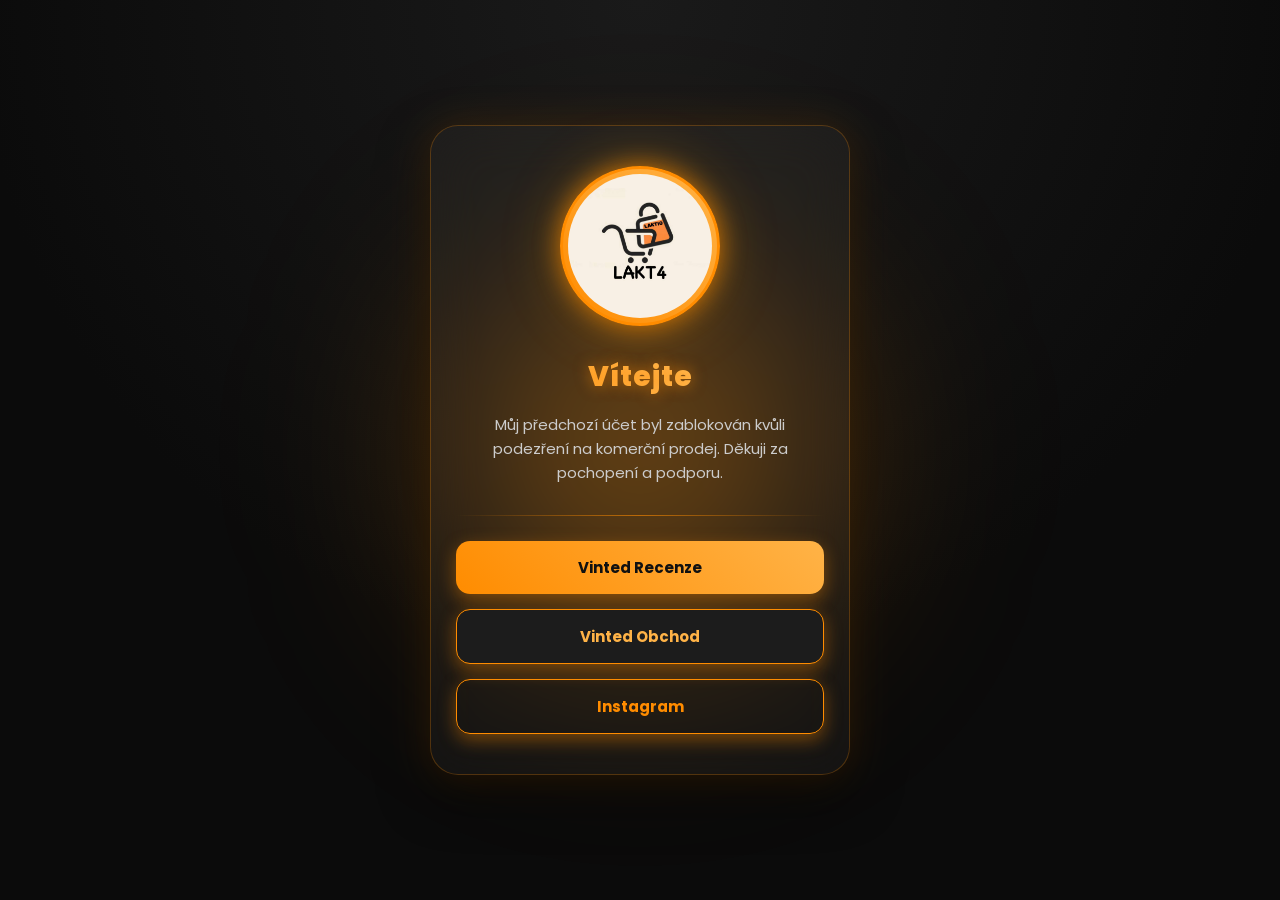
<file: index.html>
<!DOCTYPE html>
<html lang="cs">
<head>
    <meta charset="UTF-8">
    <meta name="viewport" content="width=device-width, initial-scale=1.0">
    <title>Profil</title>
    <link href="https://fonts.googleapis.com/css2?family=Poppins:wght@400;600;700&display=swap" rel="stylesheet">
    <link rel="stylesheet" href="styles.css">
</head>
<body>

<div class="bg-glow"></div>

<div class="container">

    <div class="logo">
        <img src="imageslogo\logo.jpg" alt="Logo">
    </div>

    <h1 class="title">Vítejte</h1>

    <p class="description">
        Můj předchozí účet byl zablokován kvůli podezření na komerční prodej.
        Děkuji za pochopení a podporu.
    </p>

    <div class="divider"></div>

    <div class="social-links">
        <a href="recenze.html" class="btn">Vinted Recenze</a>
        <a href="https://www.vinted.cz/member/316623582" target="_blank" rel="noopener" class="btn secondary">
            Vinted Obchod
        </a>
        <a href="https://www.instagram.com/llakt4" target="_blank" rel="noopener" class="btn outline">
            Instagram
        </a>
    </div>

</div>

</body>
</html>
</file>
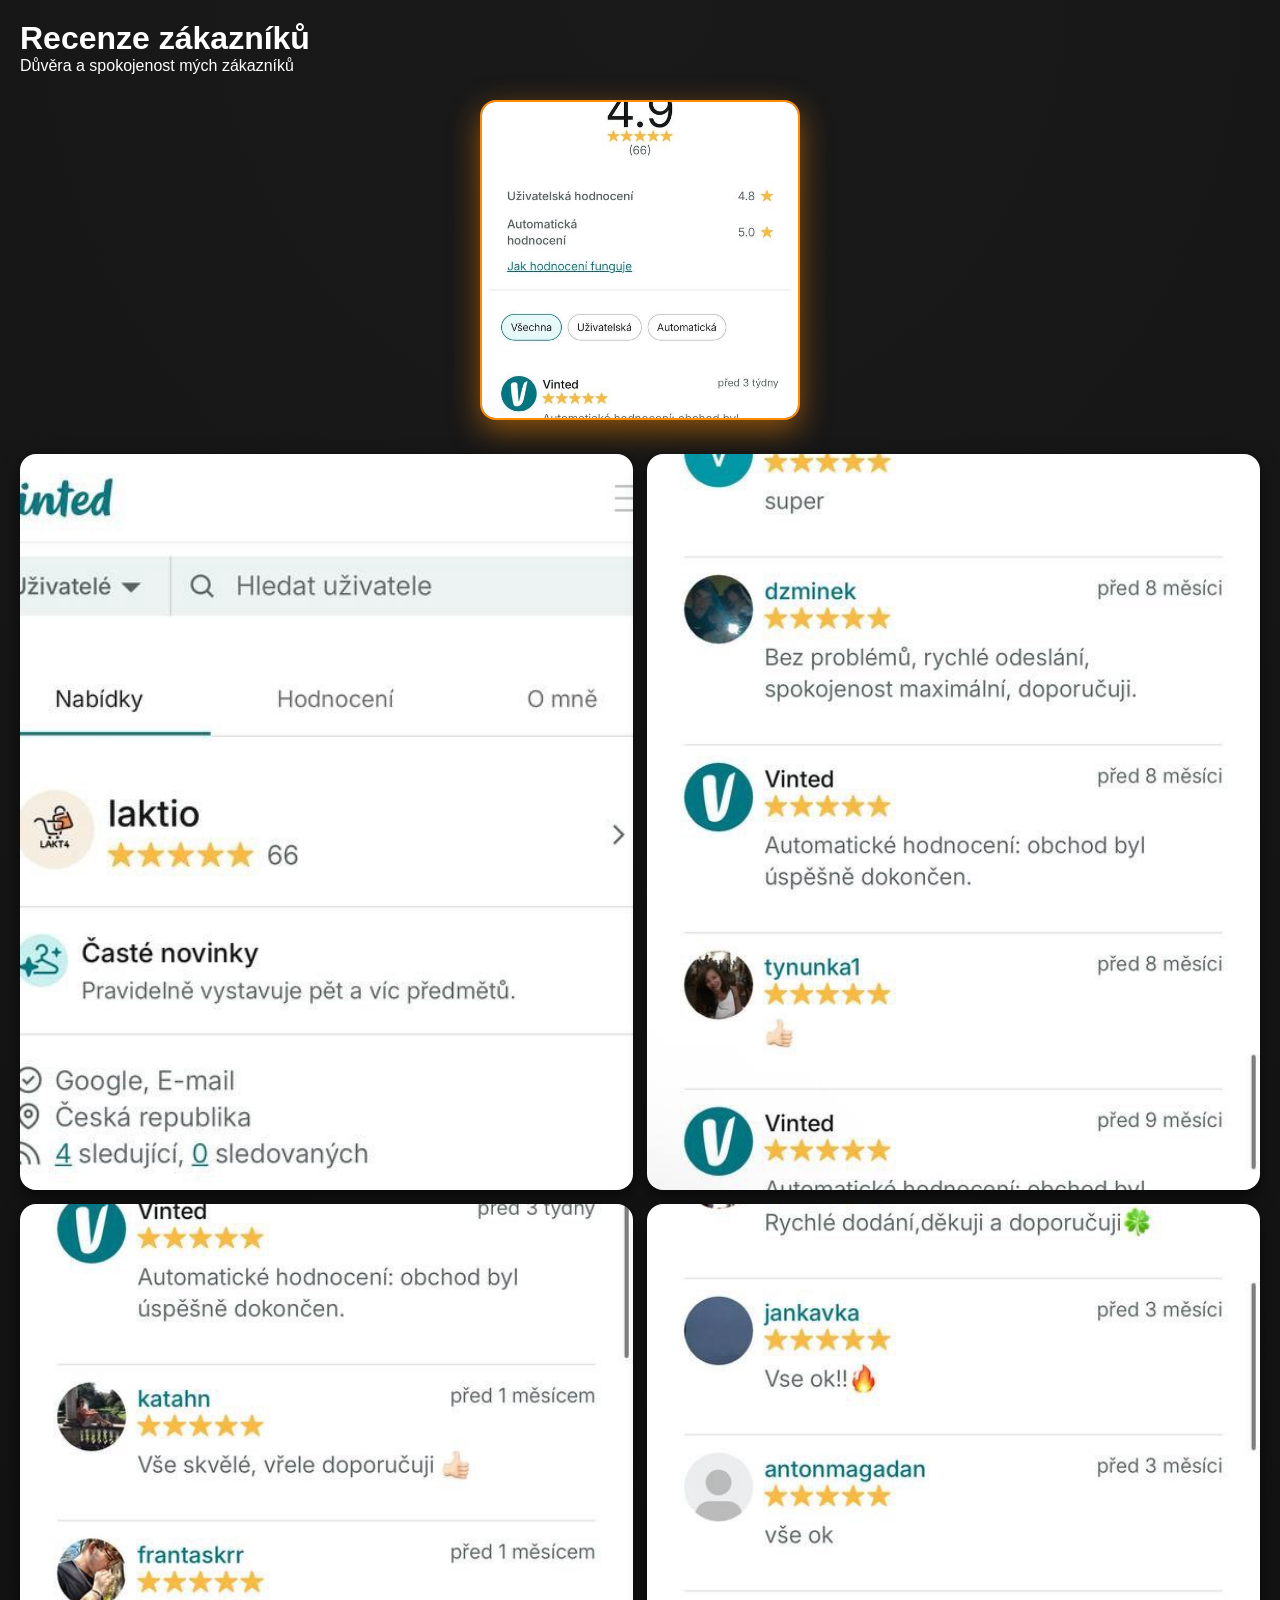
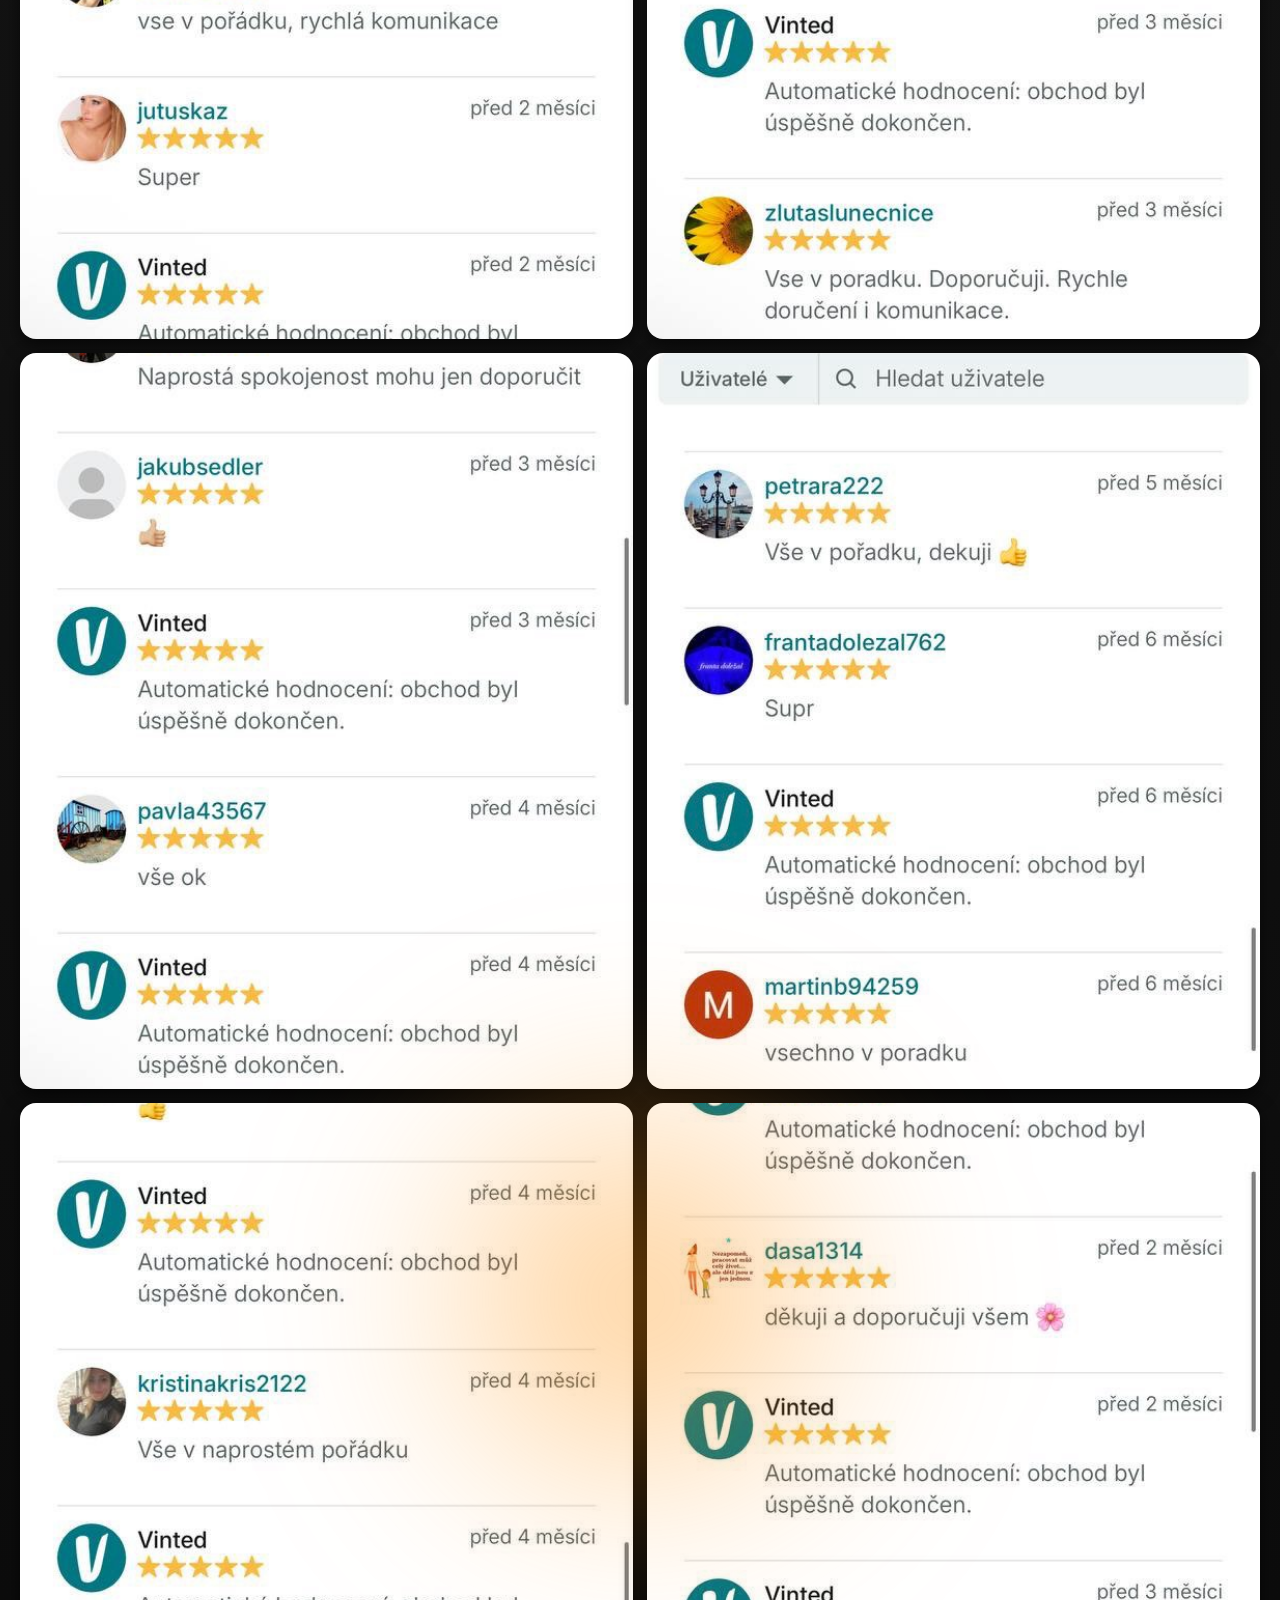
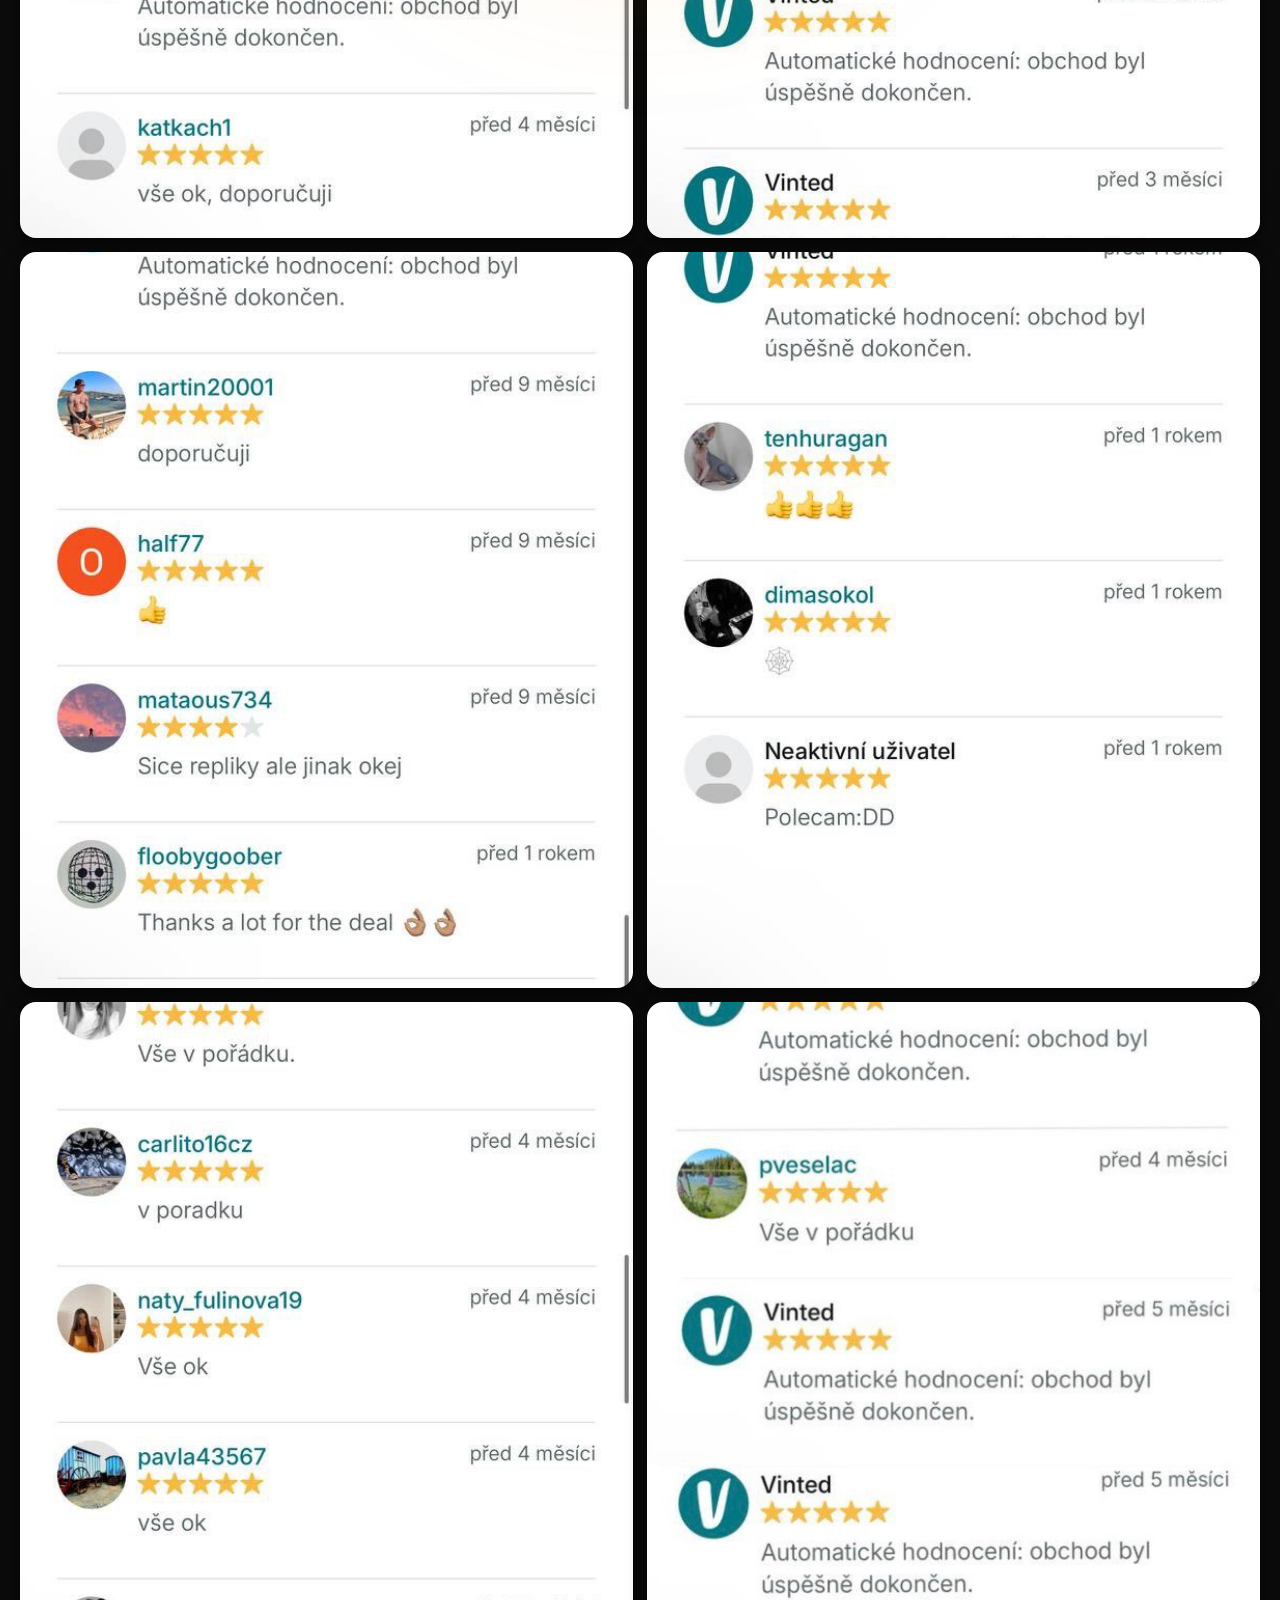
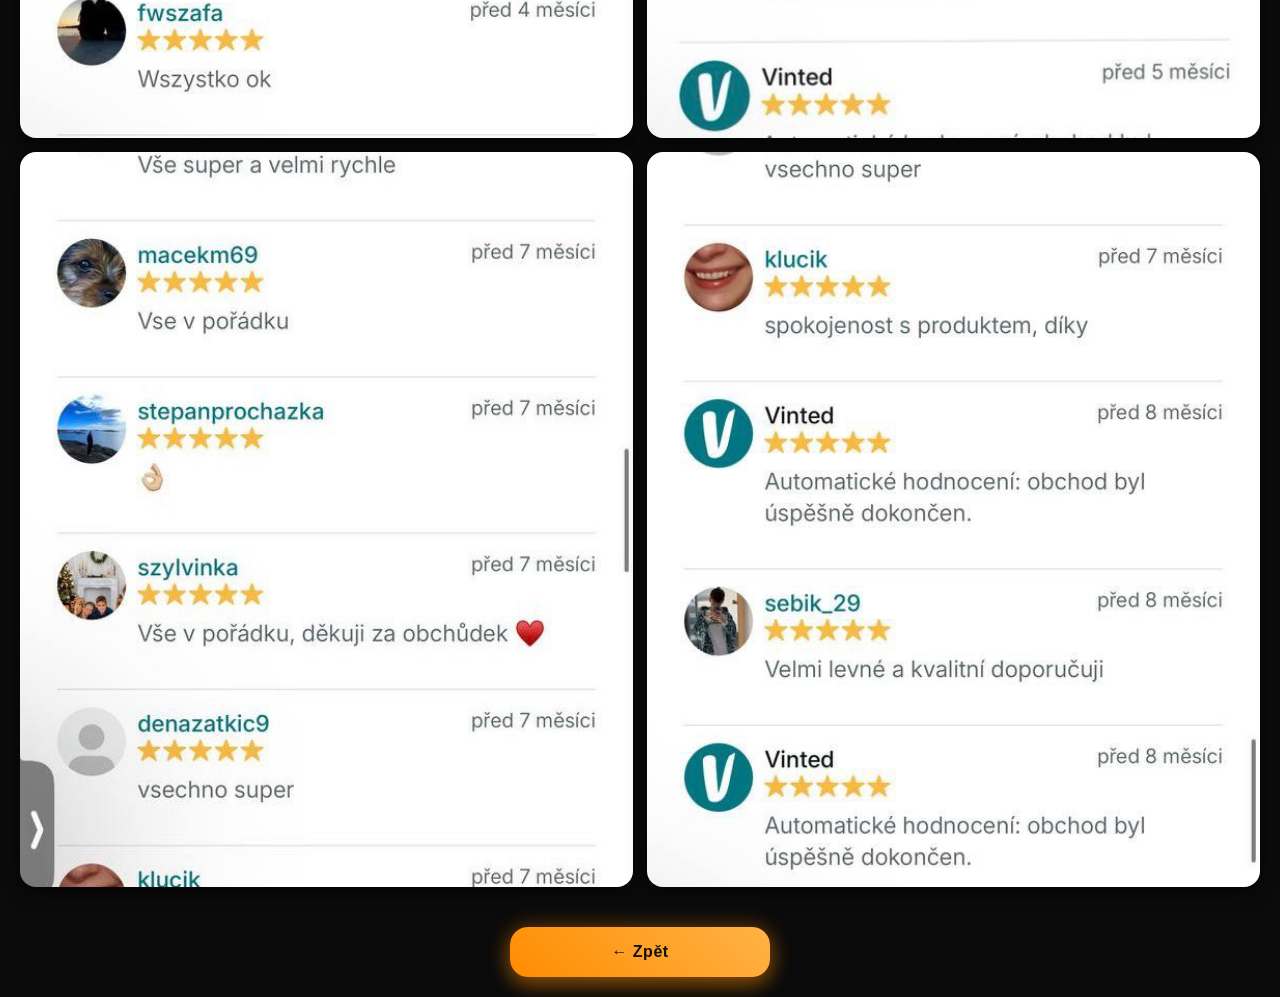
<file: recenze.html>
<!DOCTYPE html>
<html lang="cs">
<head>
    <meta charset="UTF-8">
    <meta name="viewport" content="width=device-width, initial-scale=1.0">
    <title>Recenze</title>
    <link rel="stylesheet" href="styles.css">
</head>
<body>
<div class="bg-glow"></div>

<div class="reviews-container">

    <h1 class="reviews-title">Recenze zákazníků</h1>
    <p class="reviews-subtitle">Důvěra a spokojenost mých zákazníků</p>

    <div class="reviews-grid" id="gallery">

        <!-- Главная фотография -->
        <div class="review-item main-review">
            <img src="images/review12.jpg">
        </div>

        <!-- Остальные фото будут подгружены через JS -->

    </div>

    <a href="index.html" class="back-button">← Zpět</a>

</div>

<!-- MODAL -->
<div id="imageModal" class="image-modal">
    <span class="close-btn" onclick="closeModal()">&times;</span>
    <img id="modalImg">
    <div class="nav prev" onclick="prevImage()">&#10094;</div>
    <div class="nav next" onclick="nextImage()">&#10095;</div>
</div>

<script src="script.js"></script>
</body>
</html>
</file>
<file: styles.css>
/* ===== RESET ===== */

* {
    margin: 0;
    padding: 0;
    box-sizing: border-box;
}

/* ===== BODY ===== */

body {
    font-family: 'Poppins', sans-serif;
    min-height: 100vh;
    background: radial-gradient(circle at top, #1a1a1a 0%, #0b0b0b 60%);
    display: flex;
    justify-content: center;
    align-items: center;
    padding: 20px;
    overflow-x: hidden;
    color: #fff;
}

/* ===== BACKGROUND GLOW ===== */

.bg-glow {
    position: absolute;
    width: 500px;
    height: 500px;
    background: radial-gradient(circle, rgba(255,140,0,0.6) 0%, rgba(255,140,0,0.15) 50%, transparent 75%);
    filter: blur(100px);
    animation: glowMove 8s ease-in-out infinite alternate;
    z-index: 0;
}

@keyframes glowMove {
    from { transform: translateY(-40px); }
    to { transform: translateY(40px); }
}

/* ===== MAIN CARD ===== */

.container {
    width: 100%;
    max-width: 420px;
    padding: 40px 25px;
    border-radius: 28px;
    background: rgba(255,255,255,0.04);
    backdrop-filter: blur(25px);
    border: 1px solid rgba(255,140,0,0.25);
    box-shadow: 
        0 0 40px rgba(255,140,0,0.15),
        0 20px 50px rgba(0,0,0,0.6);
    text-align: center;
    position: relative;
    z-index: 2;
    animation: fadeIn 1s ease forwards;
}

@keyframes fadeIn {
    from {
        opacity: 0;
        transform: translateY(30px);
    }
    to {
        opacity: 1;
        transform: translateY(0);
    }
}

/* ===== LOGO ===== */

.logo {
    display: flex;
    justify-content: center;
    margin-bottom: 30px;
}

.logo img {
    width: 42vw;
    max-width: 160px;
    aspect-ratio: 1 / 1;
    object-fit: cover;
    border-radius: 50%;

    border: 3px solid #ff8c00;
    padding: 5px;

    background: linear-gradient(45deg, #ff8c00, #ffb347);

    box-shadow:
        0 0 25px rgba(255,140,0,0.7),
        0 0 60px rgba(255,165,0,0.3);

    transition: 0.4s ease;
}

.logo img:hover {
    transform: scale(1.05);
}

.logo img:active {
    transform: scale(0.95);
}

/* ===== TITLE ===== */

.title {
    font-size: 28px;
    font-weight: 800;
    margin-bottom: 15px;
    letter-spacing: 1px;

    background: linear-gradient(45deg, #ff8c00, #ffb347, #ffd27a);
    -webkit-background-clip: text;
    -webkit-text-fill-color: transparent;

    text-shadow:
        0 0 15px rgba(255,140,0,0.6);
}

/* ===== DESCRIPTION ===== */

.description {
    font-size: 15px;
    color: #cccccc;
    line-height: 1.6;
    margin-bottom: 30px;
}

/* ===== DIVIDER ===== */

.divider {
    height: 1px;
    margin: 25px 0;
    background: linear-gradient(to right, transparent, #ff8c00, transparent);
    opacity: 0.6;
}

/* ===== BUTTONS ===== */

.social-links {
    display: flex;
    flex-direction: column;
    gap: 15px;
}

/* Основная кнопка */

.btn {
    padding: 15px;
    border-radius: 14px;
    text-decoration: none;
    font-weight: 700;
    font-size: 15px;
    transition: 0.3s ease;
    background: linear-gradient(45deg, #ff8c00, #ffb347);
    color: #111;
    box-shadow: 0 6px 18px rgba(255,140,0,0.4);
}

.btn:hover {
    transform: translateY(-4px);
    box-shadow: 0 10px 25px rgba(255,140,0,0.6);
}

/* Secondary */

.secondary {
    background: #1c1c1c;
    color: #ffb347;
    border: 1px solid #ff8c00;
}

.secondary:hover {
    background: #252525;
}

/* Outline */

.outline {
    background: transparent;
    border: 1px solid #ff8c00;
    color: #ff8c00;
}

.outline:hover {
    background: rgba(255,140,0,0.1);
}

/* ===== MOBILE TWEAKS ===== */

@media (max-width: 420px) {
    .container {
        padding: 35px 20px;
        border-radius: 24px;
    }

    .title {
        font-size: 24px;
    }

    .description {
        font-size: 14px;
    }
}
/* ===== REVIEWS GRID ===== */

.reviews-grid {
    display: grid;
    grid-template-columns: repeat(2, 1fr);
    gap: 14px;
    margin-top: 25px;
}

.review-item {
    aspect-ratio: 1 / 1.2;
    overflow: hidden;
    border-radius: 16px;
    background: #111;
    box-shadow: 0 6px 18px rgba(0,0,0,0.6);
    cursor: pointer;
    transition: 0.3s ease;
}

.review-item:hover {
    transform: scale(1.03);
}

.review-item img {
    width: 100%;
    height: 100%;
    object-fit: cover;
}

/* ===== FULLSCREEN MODAL ===== */

.fullscreen {
    position: fixed;
    inset: 0;
    background: rgba(0,0,0,0.95);
    display: flex;
    justify-content: center;
    align-items: center;
    z-index: 999;
    padding: 20px;
}

.fullscreen img {
    max-width: 100%;
    max-height: 100%;
    border-radius: 20px;
}
/* ===== ГЛАВНОЕ ФОТО ===== */

.main-review {
    grid-column: 1 / -1; /* на всю ширину */
    aspect-ratio: 1 / 1;
    max-width: 320px;
    margin: 0 auto 20px auto;
    box-shadow: 0 10px 30px rgba(255,140,0,0.5);
    border: 2px solid #ff8c00;
}

.main-review img {
    object-fit: cover;
}
/* ===== PREMIUM BACK BUTTON ===== */

.back-button {
    display: block;
    width: 100%;
    max-width: 260px;
    margin: 40px auto 0 auto;
    padding: 16px 0;
    text-align: center;

    font-size: 16px;
    font-weight: 700;
    letter-spacing: 0.5px;

    border-radius: 18px;
    text-decoration: none;

    background: linear-gradient(45deg, #ff8c00, #ffb347);
    color: #111;

    box-shadow:
        0 8px 20px rgba(255,140,0,0.4),
        0 0 25px rgba(255,140,0,0.3);

    transition: 0.3s ease;
}

.back-button:hover {
    transform: translateY(-4px);
    box-shadow:
        0 12px 30px rgba(255,140,0,0.6),
        0 0 40px rgba(255,140,0,0.4);
}

.back-button:active {
    transform: scale(0.96);
}
/* Модальное окно */
.image-modal {
    display: none;
    position: fixed;
    z-index: 999;
    padding: 0;
    left: 0;
    top: 0;
    width: 100%;
    height: 100%;
    background-color: rgba(0,0,0,0.95);
    justify-content: center;
    align-items: center;
}

.image-modal img {
    max-width: 95%;
    max-height: 95%;
    border-radius: 16px;
    cursor: pointer;
    transition: 0.3s ease;
}

.image-modal img:active {
    transform: scale(0.95);
}

/* Кнопки навигации */
.nav {
    position: absolute;
    top: 50%;
    color: white;
    font-size: 3rem;
    padding: 10px;
    cursor: pointer;
    user-select: none;
    transform: translateY(-50%);
}

.prev { left: 20px; }
.next { right: 20px; }

.close-btn {
    position: absolute;
    top: 20px;
    right: 25px;
    color: white;
    font-size: 3rem;
    cursor: pointer;
    user-select: none;
}
</file>
